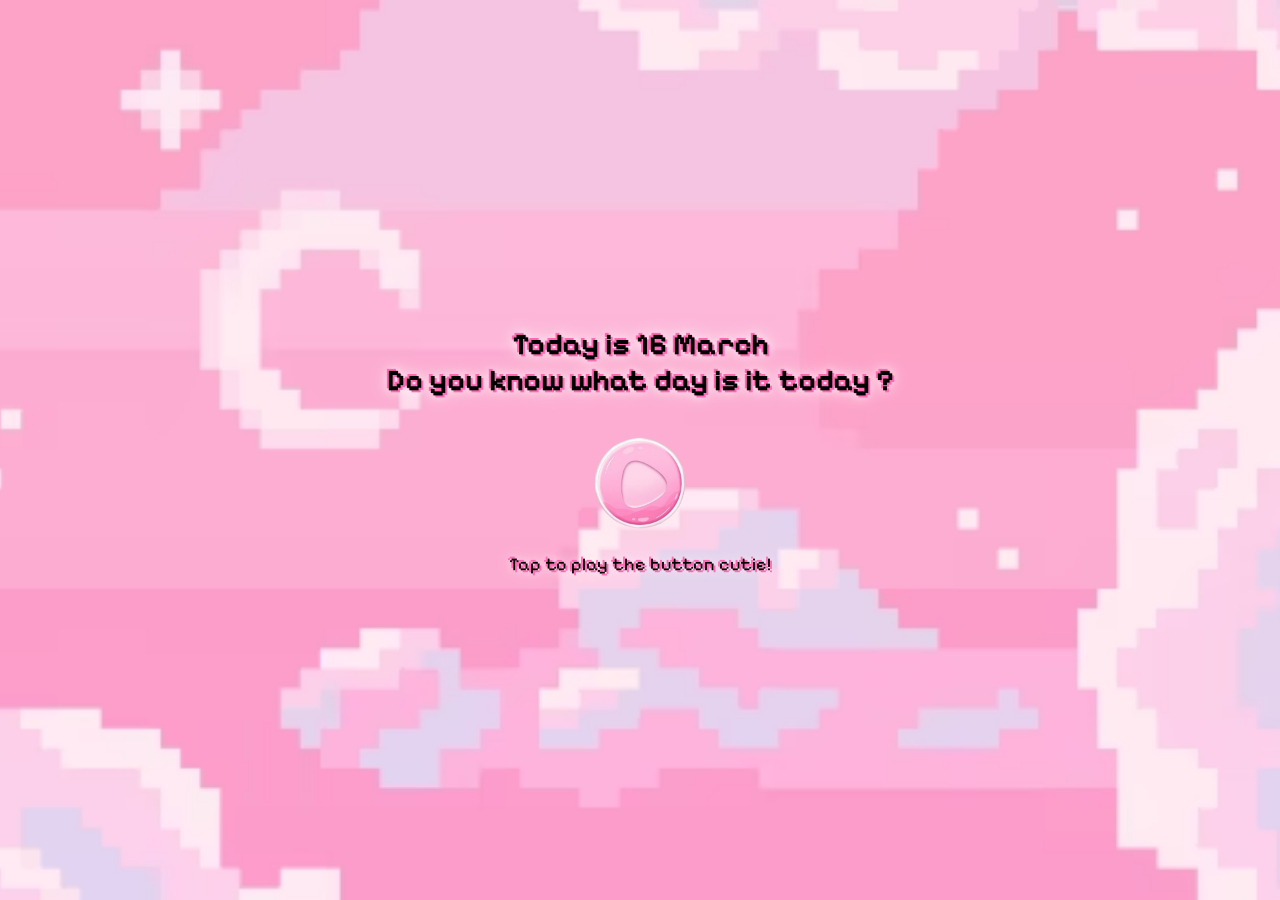
<file: index.html>
<!doctype html>
<html lang="en">
  <head>
    <meta charset="UTF-8" />
    <link rel="stylesheet" href="style.css" />
    <title>Birthday</title>
    <meta name="viewport" content="width=device-width, initial-scale=1.0" />

    <link rel="preconnect" href="https://fonts.googleapis.com" />
    <link rel="preconnect" href="https://fonts.gstatic.com" crossorigin />
    <link
      href="https://fonts.googleapis.com/css2?family=Aldrich&family=Pixelify+Sans:wght@400..700&display=swap"
      rel="stylesheet"
    />
    <title>Document</title>
    </head>

  <body class="envelope-page">
<div id="envelope-container">

    <h1>
        Today is 16 March <br>
        Do you know what day is it today ?
    </h1>

    <div class="play-section">
          <img src="picture/button.png" class="btn play-btn" alt="Play">
          <p class="tap-text">Tap to play the button cutie!</p>
    </div>

</div>



<script src="script.js"></script>

</body>
</html>
</file>
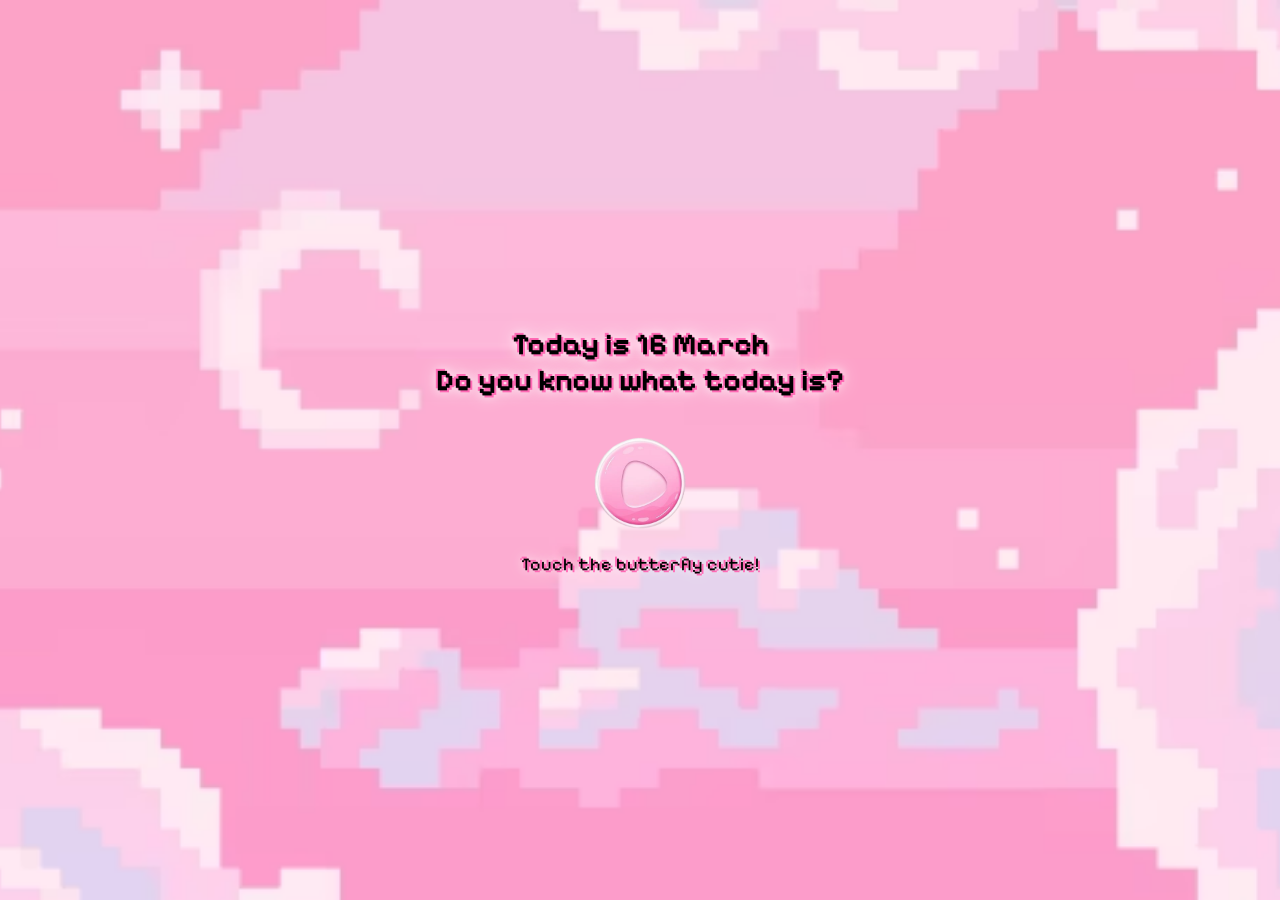
<file: birthdaycandles-main/index.html>
<!doctype html>
<html lang="en">
  <head>
    <meta charset="UTF-8" />
    <link rel="stylesheet" href="style.css" />
    <title>Valentine Letter</title>
    <meta name="viewport" content="width=device-width, initial-scale=1.0" />

    <link rel="preconnect" href="https://fonts.googleapis.com" />
    <link rel="preconnect" href="https://fonts.gstatic.com" crossorigin />
    <link
      href="https://fonts.googleapis.com/css2?family=Aldrich&family=Pixelify+Sans:wght@400..700&display=swap"
      rel="stylesheet"
    />
    <title>Document</title>
    </head>

  <body class="envelope-page">
<div id="envelope-container">

    <h1>
        Today is 16 March <br>
        Do you know what today is?
    </h1>

    <div class="play-section">
          <img src="picture/button.png" class="btn play-btn" alt="Play">
          <p class="tap-text">Touch the butterfly cutie!</p>
    </div>

</div>

<script src="script.js"></script>

</body>
</html>
</file>
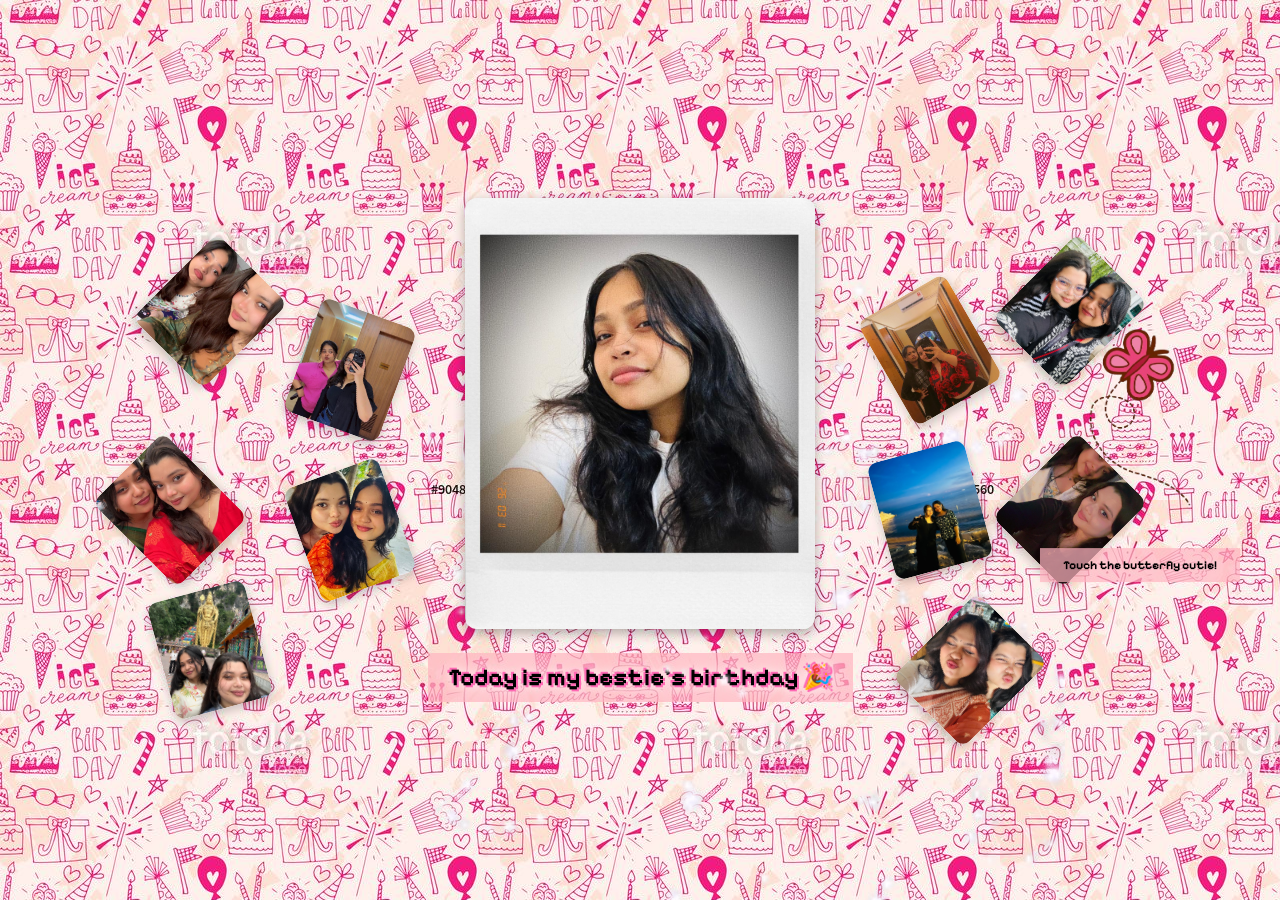
<file: cake.html>
<!DOCTYPE html>
<html lang="en">
<head>
  <meta charset="UTF-8" />
  <meta name="viewport" content="width=device-width, initial-scale=1" />
  
  <title>Birthday Cake 🎂</title>

  <link rel="stylesheet" href="style.css" />

  <link rel="preconnect" href="https://fonts.googleapis.com" />
  <link rel="preconnect" href="https://fonts.gstatic.com" crossorigin />

  <link
    href="https://fonts.googleapis.com/css2?family=Pixelify+Sans:wght@400..700&display=swap"
    rel="stylesheet"
  />
</head>

<body class="cake-page">

<canvas id="confetti-canvas"></canvas>

<!-- Intro Screen -->
<div id="intro-screen">
  <div class="friend-section">
     <div class="friend-pic-back"></div>
    <img src="picture/Lagna.jpeg" class="friend-pic">
    <h2>Today is my bestie's birthday 🎉</h2>
  </div>

  <!-- Scrapbook surrounding pics -->
<div class="scrapbook-surround">
  <img src="picture/scrap/scrap1.jpeg" class="scrap-img s1">
  <img src="picture/scrap/scrap2.jpeg" class="scrap-img s2">
  <img src="picture/scrap/scrap3.jpeg" class="scrap-img s3">
  <img src="picture/scrap/scrap4.jpeg" class="scrap-img s4">
  <img src="picture/scrap/scrap5.jpeg" class="scrap-img s5">
  <img src="picture/scrap/scrap6.jpeg" class="scrap-img s6">
  <img src="picture/scrap/scrap7.jpeg" class="scrap-img s7">
  <img src="picture/scrap/scrap8.jpeg" class="scrap-img s8">
  <img src="picture/scrap/scrap9.jpeg" class="scrap-img s9">
  <img src="picture/scrap/scrap10.jpeg" class="scrap-img s10">

  <!-- Add more pictures as needed -->
</div>

  <div class="ribbon-section">
    <img src="picture/ribbon.jpg" id="ribbon">
    <p>Touch the butterfly cutie!</p>
  </div>
</div>

<!-- Cake Screen -->
<div id="cake-screen">
  <div class="container">
    <div id="birthdayText"></div>

    <div class="cake-container">
      <img src="picture/cake.gif" class="cake-image">
      <div class="cake" id="cake"></div>
    </div>
  </div>
  <!-- Buttons -->
<img src="picture/return2.png" id="btnBack" class="cake-btn back-btn" alt="Back">

<!-- Left Bottom Button -->
<a href="message.html" class="cake-btn left-btn">
  <img src="picture/btn.png" class="btn-img" alt="Message Button">
  <span class="btn-text">Letter for my baby💗</span>
</a>

<!-- Right Bottom Button -->
<a href="surprise.html" class="cake-btn right-btn">
  <img src="picture/btn.png" class="btn-img" alt="Surprise Button">
  <span class="btn-text">Another surprise for you🍰</span>
</a>
  <audio id="bgMusic" src="sounds/birthday.mp3" preload="auto"></audio>
  <script src="cake.js"></script>
</body>
</html>
</file>
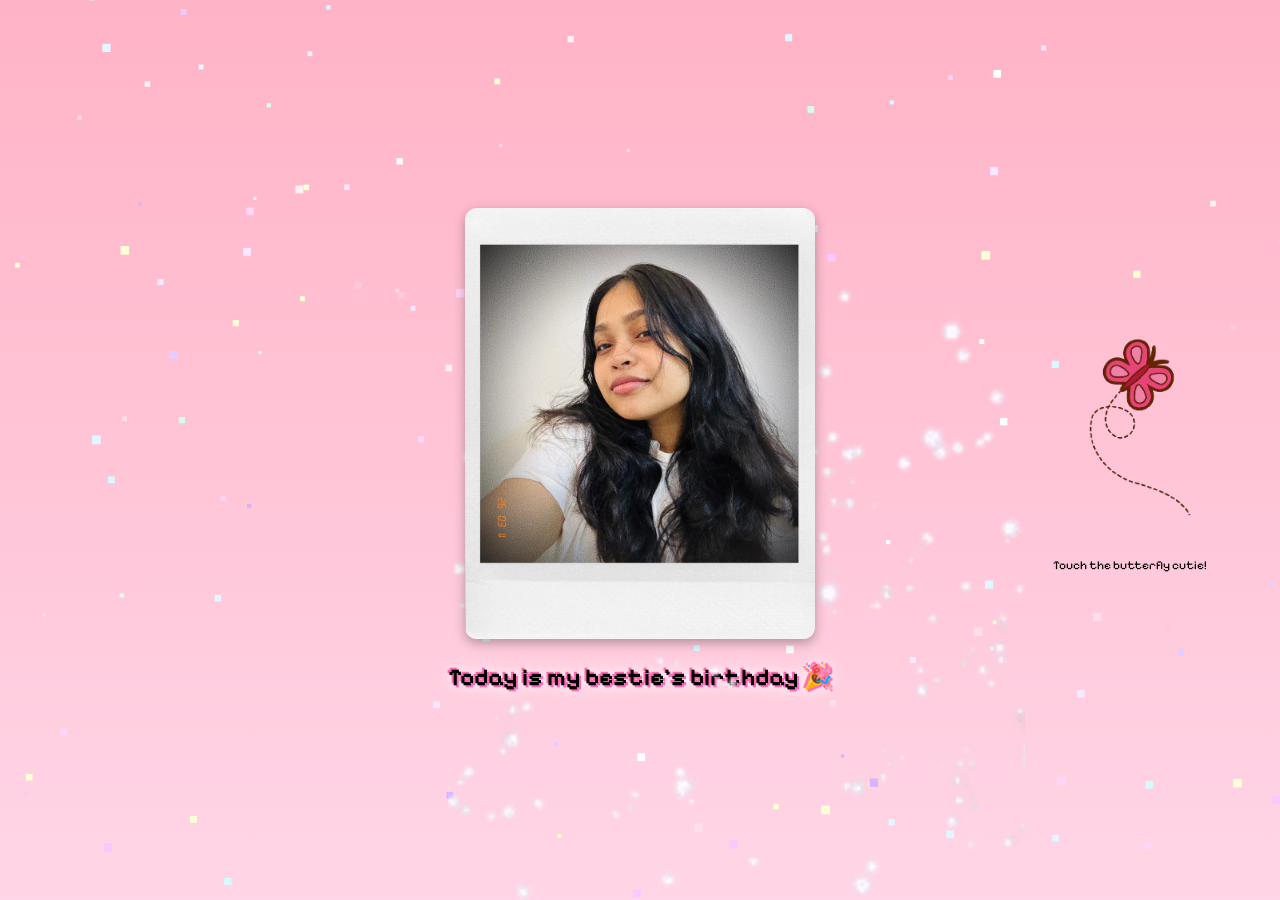
<file: birthdaycandles-main/cake.html>
<!DOCTYPE html>
<html lang="en">
<head>
  <meta charset="UTF-8" />
  <meta name="viewport" content="width=device-width, initial-scale=1" />
  
  <title>Birthday Cake 🎂</title>

  <link rel="stylesheet" href="style.css" />

  <link rel="preconnect" href="https://fonts.googleapis.com" />
  <link rel="preconnect" href="https://fonts.gstatic.com" crossorigin />

  <link
    href="https://fonts.googleapis.com/css2?family=Pixelify+Sans:wght@400..700&display=swap"
    rel="stylesheet"
  />
</head>

<body class="cake-page">

<canvas id="confetti-canvas"></canvas>

<!-- Intro Screen -->
<div id="intro-screen">
  <div class="friend-section">
     <div class="friend-pic-back"></div>
    <img src="picture/Lagna.jpeg" class="friend-pic">
    <h2>Today is my bestie's birthday 🎉</h2>
  </div>

  <div class="ribbon-section">
    <img src="picture/ribbon.jpg" id="ribbon">
    <p>Touch the butterfly cutie!</p>
  </div>
</div>

<!-- Cake Screen -->
<div id="cake-screen" style="display:none;">
  <div class="container">
    <div id="birthdayText"></div>

    <div class="cake-container">
      <div class="cake" id="cake"></div>
    </div>
  </div>
</div>

  <script src="cake.js"></script>
</body>
</html>
</file>
<file: style.css>
/* =========================
GLOBAL RESET
========================= */
*{ margin:0; 
   padding:0; 
   box-sizing:border-box; 
   font-family:"Pixelify Sans",sans-serif; 
  } 
  
  body{ 
    background: linear-gradient(#ffb3c6, #ffd6e7); 
    overflow:hidden; }


  /* ========================= ENVELOPE PAGE ========================= */ 
  .envelope-page{ 
    height:100vh; 
    display:flex; 
    justify-content:center; 
    align-items:center; 
    background-image:url("picture/bg.jpg"); 
    background-size:cover; 
    background-position:center; } 
    
    /* Container */ 
    
    #envelope-container{ 
      text-align: center; 
      color: rgba(255, 0, 183, 0.7); 
      text-shadow: 1px 1px 3px rgb(255, 255, 255); 
      padding: 30px; 
      border-radius: 15px; 
      display: flex; 
      flex-direction: column; 
      align-items: center; 
      gap: 25px; } 
      
      /* Title glow */ 
      
      h1{ 
        color:black; 
        font-size:30px; 
        text-align:center; 
        text-shadow: 2px 2px 0 #ff69b4, -2px -2px 0 #ff69b4, 0 0 10px white, 0 0 20px white; 
        animation:pixelGlow 2s ease-in-out infinite alternate; 
      } 
      
      @keyframes 
      
      pixelGlow{ from{ text-shadow: 0 0 2px white, 0 0 6px white, 0 0 10px #fff, 0 0 15px #ffd6f5; } to{ text-shadow: 0 0 4px white, 0 0 10px white, 0 0 18px #fff, 0 0 25px #ffd6f5; } 
    
    } 
    
    /* ========================= PLAY BUTTON ========================= */ 
    
    .play-section{
      display:flex; 
      flex-direction:column; 
      align-items:center; 
      gap:10px; 
    } 
    
    .tap-text{ 
      font-size:18px; 
      color:black; 
      text-shadow: 2px 2px 0 #ff69b4, -2px -2px 0 #ff69b4, 0 0 10px white, 0 0 20px white; 
    } 
    
    .btn.play-btn{ 
      width:120px; 
      cursor:pointer; 
      user-select:none; 
      animation:bounce 1s infinite; 
      transition:transform .2s; 
    } 
    
    .btn.play-btn:hover{ 
      transform:scale(1.2); 
    } 
    
    @keyframes 
    
    bounce{ 0%,100%{ transform:translateY(0); } 50%{ transform:translateY(-15px); } }


 

/* =========================
CONFETTI CANVAS
========================= */
#confetti-canvas {
  position: fixed;
  top: 0;
  left: 0;
  width: 100%;
  height: 100%;
  pointer-events: none;
  z-index: 0;
}

/* =========================
INTRO SCREEN
========================= */
#intro-screen {
  position: fixed;
  inset: 0;
  display: flex;
  justify-content: center;
  align-items: center;
  gap: 80px;
  background-image:url("picture/bgintro.jpg");
  transition: transform 1s ease-in-out;
  z-index: 2;
}


.scrapbook-surround {
  position: absolute;
  width: 400px;       /* adjust as needed */
  height: 400px;
  top: 50%;
  left: 50%;
  transform: translate(-50%, -50%);
  pointer-events: none; /* lets clicks pass through to ribbon */
}

/* All surrounding pics */
.scrap-img {
  position: absolute;
  width: 100px;
  height: 120px;
  object-fit: cover;
  border-radius: 10px;
  box-shadow: 0 4px 10px rgba(0,0,0,0.2);
  transition: transform 0.3s;
}

/* Individual positions & rotation angles */
.s1 { top: 10%; left: 110%; transform: rotate(-30deg); }
.s2 { top: 15%; right: 110%; transform: rotate(20deg); }
.s3 { top: 50%; left: 110%; transform: rotate(-15deg); }
.s4 { top: 55%; right: 110%; transform: rotate(-20deg); }
.s5 { top: 50%; right: 155%; transform: rotate(-45deg); }
.s6 { top: 90%; left: 120%; transform: rotate(45deg); }
.s7 { top: 1px; left: 145%; transform: rotate(45deg); }
.s8 { top: 50%; left: 145%; transform: rotate(45deg); }
.s9 { top: 85%; right: 145%; transform: rotate(-15deg); }
.s10 { top: 1px; right: 145%; transform: rotate(45deg); }


/* Optional: pop-out effect on hover */
.scrap-img:hover {
  transform: scale(1.15) rotate(0deg);
  z-index: 10;
  pointer-events: auto;
}

#intro-screen.slide-left {
  transform: translateX(-100%);
  z-index: 1;
}

.friend-section {
  text-align: center;
  position: relative;
  display: inline-block;
}

.friend-pic-back {
  position: absolute;
  top: 0;
  left: 0;
  width: 150%;
  height: 200%;
  background: url('picture/pannel-removebg-preview.png') no-repeat center/cover;
  z-index: 0;
}


.friend-pic {
  width: 350px;
  position: relative;
  z-index: 1;
  border-radius: 12px;
  box-shadow: 0 4px 12px rgba(0,0,0,0.3);
}

.friend-section h2 {
  margin-top: 20px;
  padding: 10px 20px;
  background-color: rgba(255, 182, 193, 0.7);
  text-shadow:
    2px 2px 0 #ff69b4,
    -2px -2px 0 #ff69b4,
    0 0 10px white,
    0 0 20px white;
}

/* =========================
RIBBON
========================= */
.ribbon-section {
  position: absolute;
  right: 40px;
  top: 50%;
  transform: translateY(-50%);
  text-align: center;
}

#ribbon {
  width: 200px;
  cursor: pointer;
  animation: ribbonBounce 1.5s infinite;
}

.ribbon-section p {
  color: black;
  padding: 10px 20px;
  background-color: rgba(255, 182, 193, 0.7);
  margin-top: 10px;
  font-size: 12px;
  font-weight: 900;
}

@keyframes ribbonBounce {
  0%,100% { transform: translateY(0); }
  50% { transform: translateY(10px); }
}

/* =========================
CAKE SCREEN
========================= */
#cake-screen {
  position: fixed;
  top: 0;
  left: 0;
  width: 100%;
  height: 100vh;
  display: flex;
  flex-direction: column;
  justify-content: center;
  align-items: center;
  transform: translateX(100%);
  transition: transform 1s ease-in-out;
  z-index: 1;
}

#cake-screen.show-cake {
  transform: translateX(0);
  z-index: 2;
}

.container {
  display: flex;
  flex-direction: column;
  align-items: center;
  text-align: center;
}

#birthdayText {
  font-size: 25px;
  margin-top: 20px;
  color: #333;
}

/* =========================
CAKE + CANDLES
========================= */
.cake-container {
  position: relative;
  width: max-content;
  margin: 0 auto;
}

.cake-image {
  width: 320px;
  display: block;
  margin: auto;
}

#cake {
  position: absolute;
  top: 40px; /* adjust for candles */
  left: 50%;
  transform: translateX(-50%);
  z-index: 2;
}

.candle {
  width: 6px;
  height: 20px;
  border-radius: 2px;
  background: red; /* default color, JS overrides */
  position: absolute;
}

.candle.blown {
  opacity: 0;
  transition: opacity 0.5s ease;
}

/* Example candle colors */
.green-candle { background: #4caf50; }
.purple-candle { background: #9c27b0; }
.blue-candle { background: #2196f3; }
.yellow-candle { background: #ffeb3b; }

/* =========================
TEXT EFFECTS
========================= */
h1 {
  color: black;
  font-size: 30px;
  text-align: center;
  text-shadow:
    2px 2px 0 #ff69b4,
    -2px -2px 0 #ff69b4,
    0 0 10px white,
    0 0 20px white;
  animation: pixelGlow 2s ease-in-out infinite alternate;
}

@keyframes pixelGlow {
  from {
    text-shadow: 0 0 2px white, 0 0 6px white, 0 0 10px #fff, 0 0 15px #ffd6f5;
  }
  to {
    text-shadow: 0 0 4px white, 0 0 10px white, 0 0 18px #fff, 0 0 25px #ffd6f5;
  }
}

.cake-btn {
  position: absolute;
  cursor: pointer;
  border: none;
  background: rgba(255, 255, 255, 0.85);
  padding: 12px 18px;
  border-radius: 12px;
  font-size: 16px;
  box-shadow: 0 4px 10px rgba(0,0,0,0.2);
  transition: transform 0.2s, box-shadow 0.2s;
}

/* Hover effect */
.cake-btn:hover {
  transform: scale(1.1);
  box-shadow: 0 6px 15px rgba(0,0,0,0.3);
}

/* Back button (top-left corner) */
.back-btn {
  top: 20px;
  left: 20px;
  width: 60px;
  height: 60px;
  padding: 0;
}

.cake-btn {
  position: absolute;
  border: none;
  padding: 0;
  cursor: pointer;
  background: none; /* remove default pink */
  text-align: center;
  overflow: visible;
}

.cake-btn .btn-img {
  width: 100%; /* make image fit button */
  display: block;
  border-radius: 20px; /* optional */
}

.cake-btn .btn-text {
  position: absolute;
  top: 80%;
  left: 50%;
  transform: translate(-50%, -50%); /* center text on image */
  color: rgb(0, 0, 0);
  font-weight: bold;
  font-size: 12px;
  text-shadow: 1px 1px 2px rgba(0,0,0,0.4);
}


/* Left Bottom Button */
.left-btn {
  bottom: 45px;
  left: 55px;
  width: 200px;
  height: 60px;
}

/* Right Bottom Button */
.right-btn {
  bottom: 45px;
  right: 55px;
  width: 200px;
  height: 60px;
}

/* Hover effect */
.cake-btn:hover {
  transform: scale(1.1);
}

/* the surprise page */

.surprise-page {
  height: 100vh;
  display: flex;
  justify-content: center;
  align-items: center;
  background: url('picture/bgsur.jpg') no-repeat center/cover;
  position: relative;
}

.tv-container {
  display: flex;
  justify-content: center;
  align-items: center;
}

.tv-frame {
  width: 800px;           /* same as before */
  max-width: 90%;
  height: 500px;          /* increased height */
  padding: 20px;
  background: #222;
  border: 12px solid #555; 
  border-radius: 20px;
  box-shadow: 0 10px 20px rgba(0,0,0,0.5);
  display: flex;
  justify-content: center;
  align-items: center;
}

.tv-frame video {
  width: 100%;
  height: 100%;          /* fill the new height */
  object-fit: contain;   /* maintain aspect ratio */
  border-radius: 10px;
  background: black;
}

/* Back Button Styling */
.back-btn {
  position: absolute;
  top: 20px;
  left: 25px;
  background: pink;
  border: none;
  border-radius: 12px;
  padding: 12px 12px;
  cursor: pointer;
  display: flex;
  align-items: center;
  gap: 6px;
  box-shadow: 2px 2px 6px rgba(0,0,0,0.5);
}

.back-btn .btn-text {
  color: white;
  text-shadow: 2px 2px 6px black;
  font-weight: bold;
}

.back-btn img {
  width: 50px;
  height: 45px;
}


/* =========================
MESSAGE PAGE
========================= */

.message-page{
  height:100vh;
  display:flex;
  justify-content:center;
  align-items:center;

  background-image:url("picture/cutebg.jpg"); /* your background */
  background-size:cover;
  background-position:center;

  position:relative;
}

/* Center container */
.letter-container{
  display:flex;
  justify-content:center;
  align-items:center;
}

/* Letter image */
.letter-img{
  width:500px;       /* adjust if needed */
  max-width:90%;

  border-radius:15px;

  box-shadow:
  0 10px 25px rgba(0,0,0,0.4),
  0 0 15px rgba(255,255,255,0.4);
}

/* Back button position */
.back-btn{
  position:absolute;
  top:20px;
  left:20px;

  background:none;
  border:none;
  cursor:pointer;
}

/* back icon */
.back-btn .btn-img{
  width:45px;
}

/* back text */
.back-btn .btn-text{
  position:absolute;
  top:65%;
  left:50%;
  transform:translate(-50%,-50%);

  color:white;
  font-size:14px;

  text-shadow:
  2px 2px 6px black,
  0 0 6px black;
}

/* =========================
RESPONSIVE INTRO SCREEN
========================= */
@media (max-width: 1200px) {
  #intro-screen {
    gap: 60px;
  }
  .friend-pic {
    width: 280px;
  }
  .friend-pic-back {
    width: 130%;
    height: 180%;
  }
  .ribbon-section {
    right: 30px;
  }
}

@media (max-width: 900px) {
  #intro-screen {
    flex-direction: column;
    gap: 30px;
    padding: 10px;
  }
  .friend-pic {
    width: 220px;
  }
  .friend-pic-back {
    width: 120%;
    height: 160%;
  }
  .ribbon-section {
    position: relative;
    top: 0;
    right: 0;
    transform: none;
    margin-top: 20px;
  }
}

/* Mobile */
@media (max-width: 600px) {
  #intro-screen {
    gap: 20px;
  }
  .friend-pic {
    width: 160px;
  }
  .friend-pic-back {
    width: 110%;
    height: 140%;
  }
  .ribbon-section {
    width: 150px;
    margin-top: 15px;
  }
}

/* =========================
RESPONSIVE CAKE SCREEN
========================= */
@media (max-width: 1200px) {
  #cake-screen {
    padding: 20px;
  }
  .cake-image {
    width: 280px;
  }
  #birthdayText {
    font-size: 22px;
    margin-top: 150px;
  }
  .cake-container {
    margin-bottom: 400px;
    margin-right: 200px;
  }
  .cake-btn {
    width: 140px;
  }
}

@media (max-width: 900px) {
  #cake-screen {
    flex-direction: column;
    padding: 10px;
  }
  .cake-image {
    width: 200px;
  }
  #birthdayText {
    font-size: 20px;
    margin-top: 120px;
  }
  .cake-container {
    margin-bottom: 300px;
    margin-right: 0;
  }
  .cake-btn.left-btn {
    left: 10px;
    bottom: 20px;
  }
  .cake-btn.right-btn {
    right: 10px;
    bottom: 20px;
  }
}

@media (max-width: 600px) {
  .cake-image {
    width: 100px;
    margin-right: 90px;
  }
  #birthdayText {
    font-size: 18px;
    margin-top: 100px;
  }
  .cake-btn {
    width: 40px;
    height: 37px;
    font-size: 10px;
  }
   .tv-frame {
    width: 100%;
    max-width: 300px;
  }
  .cake-container {
    margin-bottom: 200px;
    margin-right: 0;
  }

  .cake-image {
    width: 180px;
  }

  /* Scrapbook pics around cake */
  .scrapbook img {
    display: none;
  }

  /* Buttons */
  .cake-btn {
    padding: 12x 10px;
    font-size: 12px;
    border-radius: 10px;
  }

  .left-btn {
    bottom: 10px;
    left: 10px;
  }

  .right-btn {
    bottom: 10px;
    right: 10px;
  }

  .back-btn-cake {
    top: 10px;
    left: 10px;
  }
}

/* Extra small screens / Phones */
@media (max-width: 480px) {
  .cake-container {
    margin-bottom: 150px;
  }

  .cake-image {
    width: 130px;
  }

  .scrapbook img {
    width: 50px;
  }

  .cake-btn {
    padding: 6px 8px;
    font-size: 11px;
  }

  .left-btn {
    bottom: 8px;
    left: 8px;
  }

  .right-btn {
    bottom: 8px;
    right: 8px;
  }

  .back-btn-cake {
    top: 2px;
    left: 2px;
  }
}
</file>
